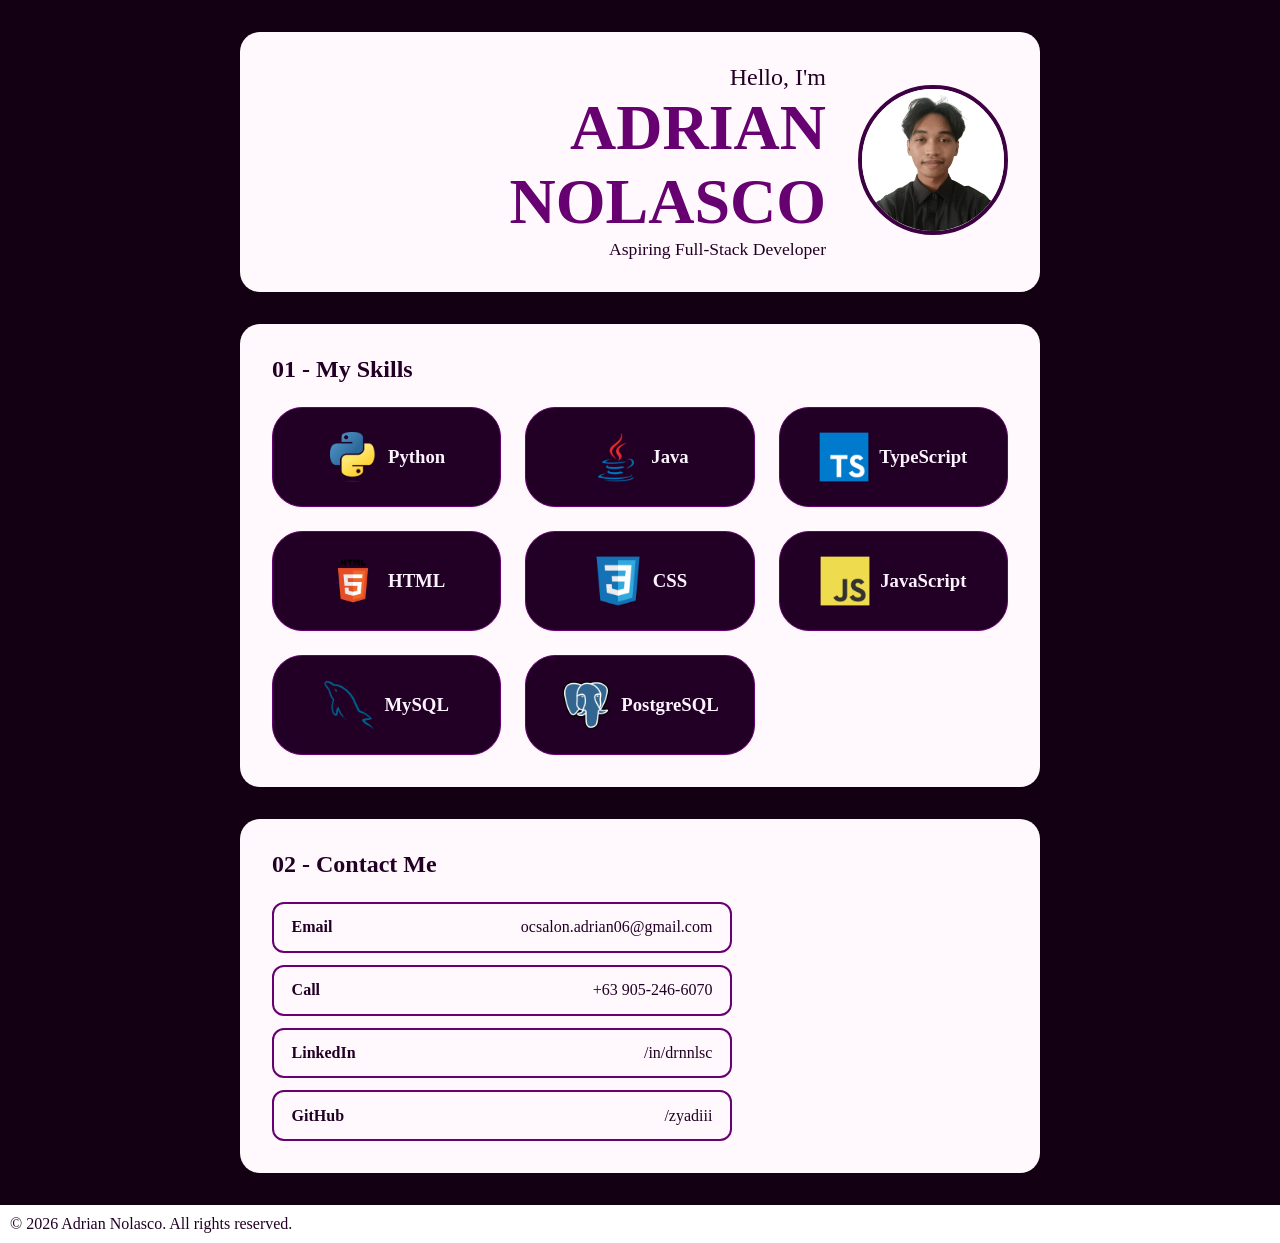
<file: index.html>
<!DOCTYPE html>
<html lang="en">
<head>
    <meta charset="UTF-8">
    <meta name="viewport" content="width=device-width, initial-scale=1.0">
    <title>My Personal Webpage</title>
    <link rel="stylesheet" href="styles.css">
</head>
<body>
    <header class="hero-sect">
        <div class="hero-container">
            <div class="hero-text">
                <span class="greeting">Hello, I'm</span>
                <h1 class="hero-title">ADRIAN NOLASCO</h1>
                <p class="hero-subtitle">Aspiring Full-Stack Developer</p>
            </div>
            <div class="hero-image-wrapper">
                <img src="assets/personal-pic.png" alt="Profile Picture" class="profile-img">
            </div>
        </div>
    </header>

    <main class="main-details">
        <!-- SKILLS -->
        <section id="skills-section" class="section skills-section">
            <h2 class="section-title">01 - My Skills</h2>
            <ul class="skills-grid">
                <li class="skill-card">
                    <div class="skill-content">
                        <img class="logo" src="assets/python-logo.png" alt="Python">
                        <h3 class="skill-name">Python</h3>
                    </div>
                </li>

                <li class="skill-card">
                    <div class="skill-content">
                        <img class="logo" src="assets/java-logo.png" alt="Java">
                        <h3 class="skill-name">Java</h3>
                    </div>
                </li>

                <li class="skill-card">
                    <div class="skill-content">
                        <img class="logo" src="assets/typescript-logo.png" alt="TypeScript">
                        <h3 class="skill-name">TypeScript</h3>
                    </div>
                </li>

                <li class="skill-card">
                    <div class="skill-content">
                        <img class="logo" src="assets/html-logo.png" alt="HTML">
                        <h3 class="skill-name">HTML</h3>
                    </div>
                </li>

                <li class="skill-card">
                    <div class="skill-content">
                        <img class="logo" src="assets/css-logo.png" alt="CSS">
                        <h3 class="skill-name">CSS</h3>
                    </div>
                </li>

                <li class="skill-card">
                    <div class="skill-content">
                        <img class="logo" src="assets/javascript-logo.png" alt="JavaScript">
                        <h3 class="skill-name">JavaScript</h3>
                    </div>
                </li>

                <li class="skill-card">
                    <div class="skill-content">
                        <img class="logo" src="assets/mysql-logo.png" alt="MySQL">
                        <h3 class="skill-name">MySQL</h3>
                    </div>
                </li>

                <li class="skill-card">
                    <div class="skill-content">
                        <img class="logo" src="assets/postgresql-logo.png" alt="PostgreSQL">
                        <h3 class="skill-name">PostgreSQL</h3>
                    </div>
                </li>
            </ul>
        </section>

        <!-- CONTACT -->
        <section id="contact-section" class="section contact-section">
            <h2 class="section-title">02 - Contact Me</h2>
            <div class="contact-links">
                <a class="contact-link" href="mailto:ocsalon.adrian06@gmail.com">
                    Email <span class="contact-value">ocsalon.adrian06@gmail.com</span>
                </a>
                <a class="contact-link" href="tel:+63952466070">
                    Call <span class="contact-value">+63 905-246-6070</span>
                </a>
                <a class="contact-link" href="https://www.linkedin.com/in/drnnlsc/">
                    LinkedIn <span class="contact-value">/in/drnnlsc</span>
                </a>
                <a class="contact-link" href="https://github.com/zyadiii">
                    GitHub <span class="contact-value">/zyadiii</span>
                </a>
            </div>
        </section>
    </main>

    <footer class="website-footer">
        <p>© 2026 Adrian Nolasco. All rights reserved.</p>
    </footer>
</body>
</html>
</file>
<file: styles.css>
body {
    font-family: 'Trebuchet MS';
    background-color: rgb(19, 0, 19);
    color: rgb(253, 243, 255);
}

* {
    box-sizing: border-box;
    margin: 0;
    padding: 0;
}

.hero-sect, .section {
    width: 90%;
    max-width: 800px;
    margin: 2rem auto;
    padding: 2rem;
    background: #fff8fc;
    border-radius: 20px;
}

.hero-container {
    display: flex;
    align-items: center;
    justify-content: flex-start;
    gap: 2rem;
    width: fit-content;
    margin-left: auto;
    margin-right: auto;
}

.hero-text {
    text-align: right;
    color: #220025;
}

.greeting {
    font-size: 1.5rem;
    
}

.hero-subtitle {
    font-size: 1.1rem;
}

.hero-title {
    font-size: 4rem;
    color: #670070;
}

.profile-img {
    width: 150px;
    height: 150px;
    border-radius: 50%;
    object-fit: cover;
    border: 4px solid #3d0042;
}

.section-title {
    margin-bottom: 1.5rem;
    color: #220025;
}

.skills-grid {
    display: grid;
    grid-template-columns: repeat(auto-fit, minmax(220px, 1fr));
    gap: 1.5rem;
    margin-top: 1.5rem;
}

.skill-card {
    background-color: #220025;
    border: 1px solid #670070;
    border-radius: 30px;
    padding: 1.5rem;
    box-shadow: 0 1px 2px rgba(0, 0, 0, 0.05);
    transition: transform 0.2s ease, box-shadow 0.2s ease;
    display: flex;
    flex-direction: column;
    gap: 0.5rem;
}

.skill-card:hover {
    transform: translateY(-4px);
    box-shadow: 0px 10px 15px -3px #ea6ff5b2;
}

.skill-name {
    text-align: left;
}

.skill-content {
    display: flex;
    align-items: center;
    justify-content: center;
    gap: 10px;
}

.logo {
    width: 50px;
    height: 50px;
    object-fit: contain;
}

.contact-links {
    display: grid;
    gap: 0.75rem;
    max-width: 460px;
}

.contact-link {
    display: flex;
    justify-content: space-between;
    gap: 1rem;
    padding: 0.9rem 1.1rem;
    border: 2px solid #670070;
    border-radius: 12px;
    color: #220025;
    text-decoration: none;
    font-weight: 600;
    transition: background-color 0.2s ease, color 0.2s ease;
}

.contact-link:hover {
    background-color: #670070;
    color: #fff8fc;
}

.contact-link:focus-visible {
    outline: 3px solid #ea6ff5;
    outline-offset: 2px;
}

.contact-value {
    font-weight: 400;
    text-align: right;
    overflow-wrap: anywhere;
}

.website-footer {
    background-color: white;
    width: auto;
    height: 2px auto;
    padding: 10px;
    color: #220025;
}
</file>
